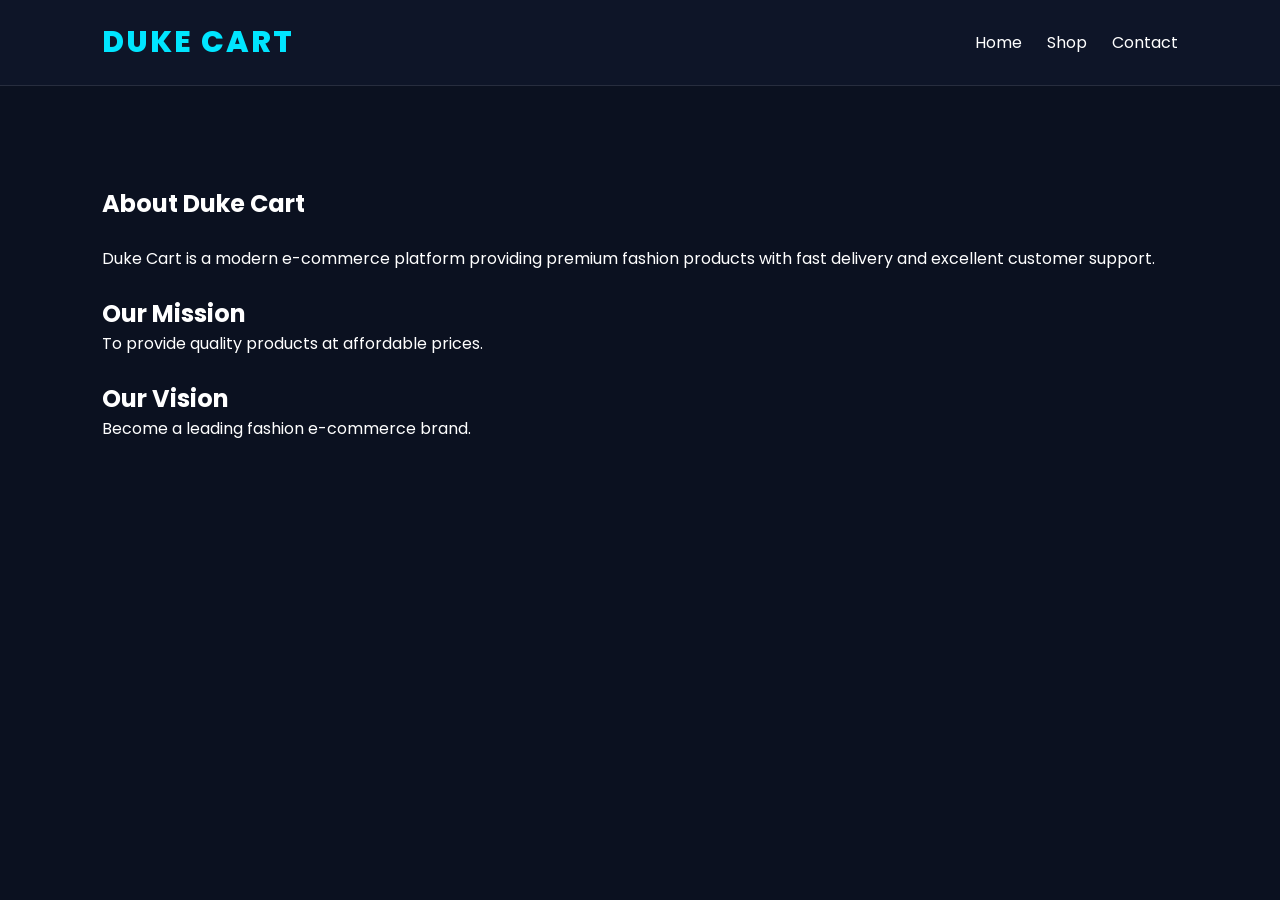
<file: dgine-anim/staitic/about.html>
<!DOCTYPE html>
<html lang="en">

<head>
    <meta charset="UTF-8">
    <meta name="viewport" content="width=device-width, initial-scale=1.0">
    <title>About Us</title>

    <link rel="stylesheet" href="css/style.css">

</head>

<body>

    <header class="navbar">

        <div class="logo">
            DUKE CART
        </div>

        <nav>
            <a href="index.html">Home</a>
            <a href="shop.html">Shop</a>
            <a href="contact.html">Contact</a>
        </nav>

    </header>

    <section style="padding:100px 8%;">

        <h1>About Duke Cart</h1>

        <br>

        <p>

            Duke Cart is a modern e-commerce platform
            providing premium fashion products with
            fast delivery and excellent customer support.

        </p>

        <br>

        <h2>Our Mission</h2>

        <p>

            To provide quality products at affordable prices.

        </p>

        <br>

        <h2>Our Vision</h2>

        <p>

            Become a leading fashion e-commerce brand.

        </p>

    </section>

</body>

</html>
</file>
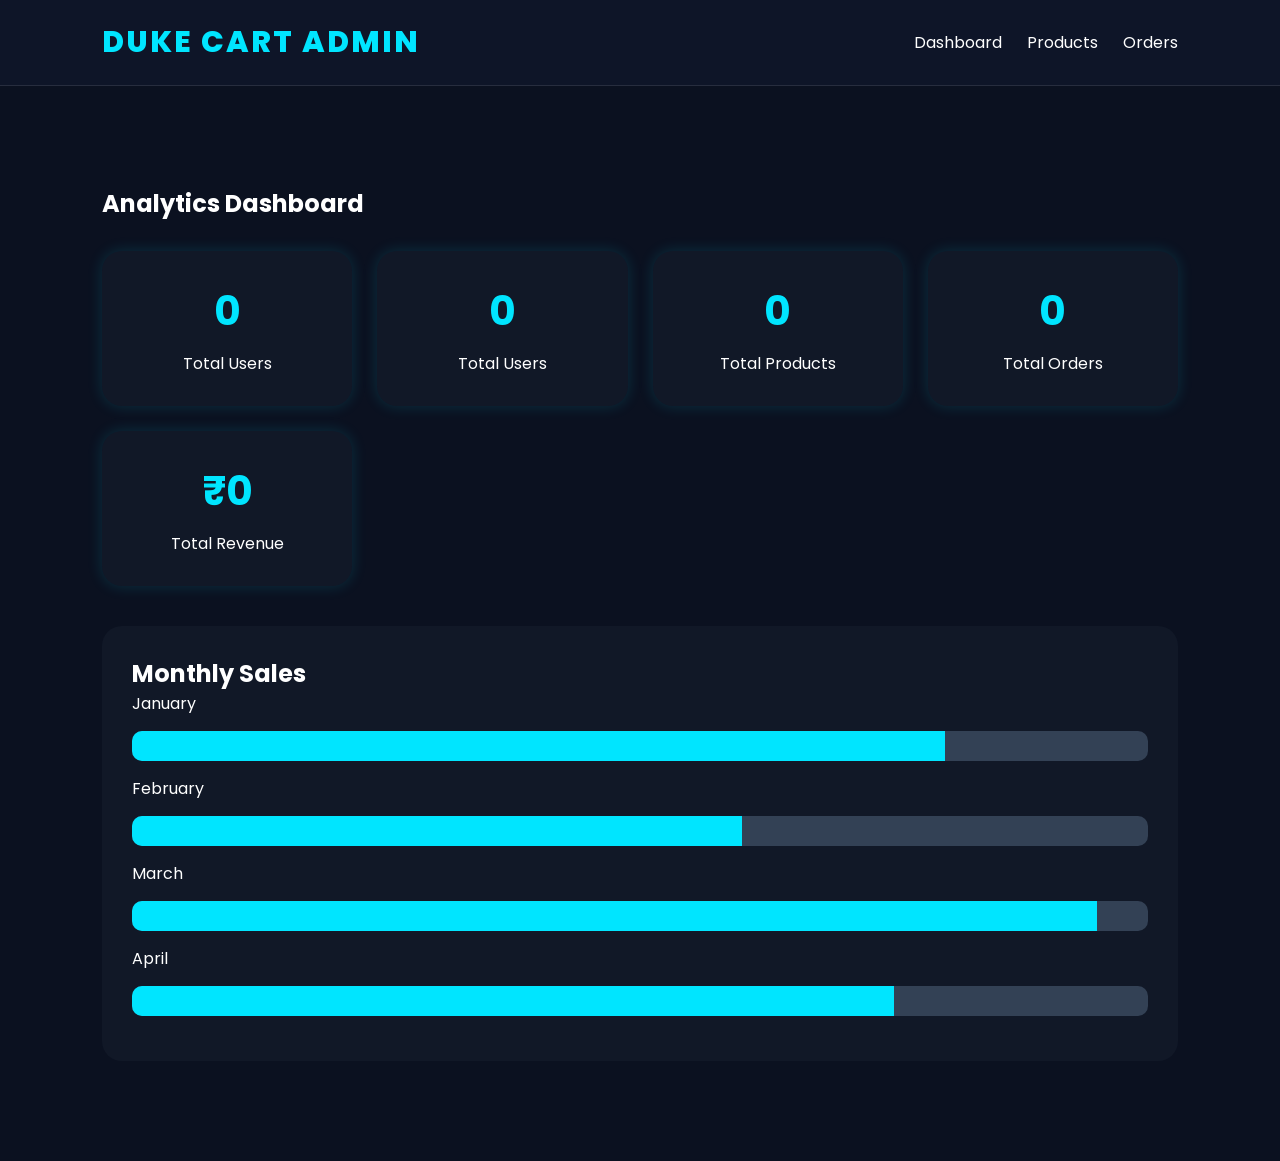
<file: dgine-anim/staitic/admin-analytics.html>
<!DOCTYPE html>
<html lang="en">

<head>
    <meta charset="UTF-8">
    <meta name="viewport" content="width=device-width, initial-scale=1.0">
    <title>Admin Analytics Dashboard</title>

    <link rel="stylesheet" href="css/style.css">

    <style>
        .dashboard {
            padding: 100px 8%;
        }

        .analytics-grid {
            display: grid;
            grid-template-columns: repeat(auto-fit, minmax(250px, 1fr));
            gap: 25px;
            margin-top: 30px;
        }

        .analytics-card {
            background: #111827;
            padding: 30px;
            border-radius: 20px;
            text-align: center;
            box-shadow: 0 0 15px rgba(0, 229, 255, .15);
            transition: .4s;
        }

        .analytics-card:hover {
            transform: translateY(-10px);
        }

        .analytics-card h2 {
            font-size: 40px;
            color: #00e5ff;
            margin-bottom: 10px;
        }

        .chart-box {
            background: #111827;
            padding: 30px;
            border-radius: 20px;
            margin-top: 40px;
        }

        .bar {
            height: 30px;
            margin: 15px 0;
            background: #334155;
            border-radius: 10px;
            overflow: hidden;
        }

        .fill {
            height: 100%;
            background: #00e5ff;
        }
    </style>

</head>

<body>

    <header class="navbar">

        <div class="logo">
            DUKE CART ADMIN
        </div>

        <nav>
            <a href="admin.html">Dashboard</a>
            <a href="admin-products.html">Products</a>
            <a href="orders.html">Orders</a>
        </nav>

    </header>

    <section class="dashboard">

        <h1>Analytics Dashboard</h1>

        <div class="analytics-grid">

            <div class="analytics-card">
                <h2 id="users">0</h2>
                <p>Total Users</p>
            </div>

            <div class="analytics-card">
                <h2 id="totalUsers">0</h2>
                <p>Total Users</p>
            </div>

            <div class="analytics-card">
                <h2 id="totalProducts">0</h2>
                <p>Total Products</p>
            </div>

            <div class="analytics-card">
                <h2 id="totalOrders">0</h2>
                <p>Total Orders</p>
            </div>

            <div class="analytics-card">
                <h2 id="totalRevenue">₹0</h2>
                <p>Total Revenue</p>
            </div>

        </div>

        <div class="chart-box">

            <h2>Monthly Sales</h2>

            <p>January</p>
            <div class="bar">
                <div class="fill" style="width:80%"></div>
            </div>

            <p>February</p>
            <div class="bar">
                <div class="fill" style="width:60%"></div>
            </div>

            <p>March</p>
            <div class="bar">
                <div class="fill" style="width:95%"></div>
            </div>

            <p>April</p>
            <div class="bar">
                <div class="fill" style="width:75%"></div>
            </div>

        </div>

    </section>

    <script>

        function animate(id, target) {

            let count = 0;

            let element =
                document.getElementById(id);

            let timer = setInterval(() => {

                count += Math.ceil(target / 100);

                if (count >= target) {

                    count = target;
                    clearInterval(timer);

                }

                element.innerHTML = count;

            }, 20);

        }

        animate("users", 1200);
        animate("orders", 450);
        animate("sales", 980);
        animate("revenue", 540000);



        import { db } from "./firebase.js";

        import {
            collection,
            getDocs
        }
            from "https://www.gstatic.com/firebasejs/10.12.2/firebase-firestore.js";

        async function loadAnalytics() {

            /* Products */

            const productsSnapshot =
                await getDocs(
                    collection(db, "products")
                );

            document.getElementById(
                "totalProducts"
            ).innerHTML =
                productsSnapshot.size;

            /* Orders */

            const ordersSnapshot =
                await getDocs(
                    collection(db, "orders")
                );

            document.getElementById(
                "totalOrders"
            ).innerHTML =
                ordersSnapshot.size;

            /* Revenue */

            let revenue = 0;

            ordersSnapshot.forEach(doc => {

                const order = doc.data();

                revenue +=
                    order.total || 0;

            });

            document.getElementById(
                "totalRevenue"
            ).innerHTML =
                "₹" + revenue;

            /* Users */

            const usersSnapshot =
                await getDocs(
                    collection(db, "users")
                );

            document.getElementById(
                "totalUsers"
            ).innerHTML =
                usersSnapshot.size;

        }

        loadAnalytics();


    </script>

</body>

</html>
</file>
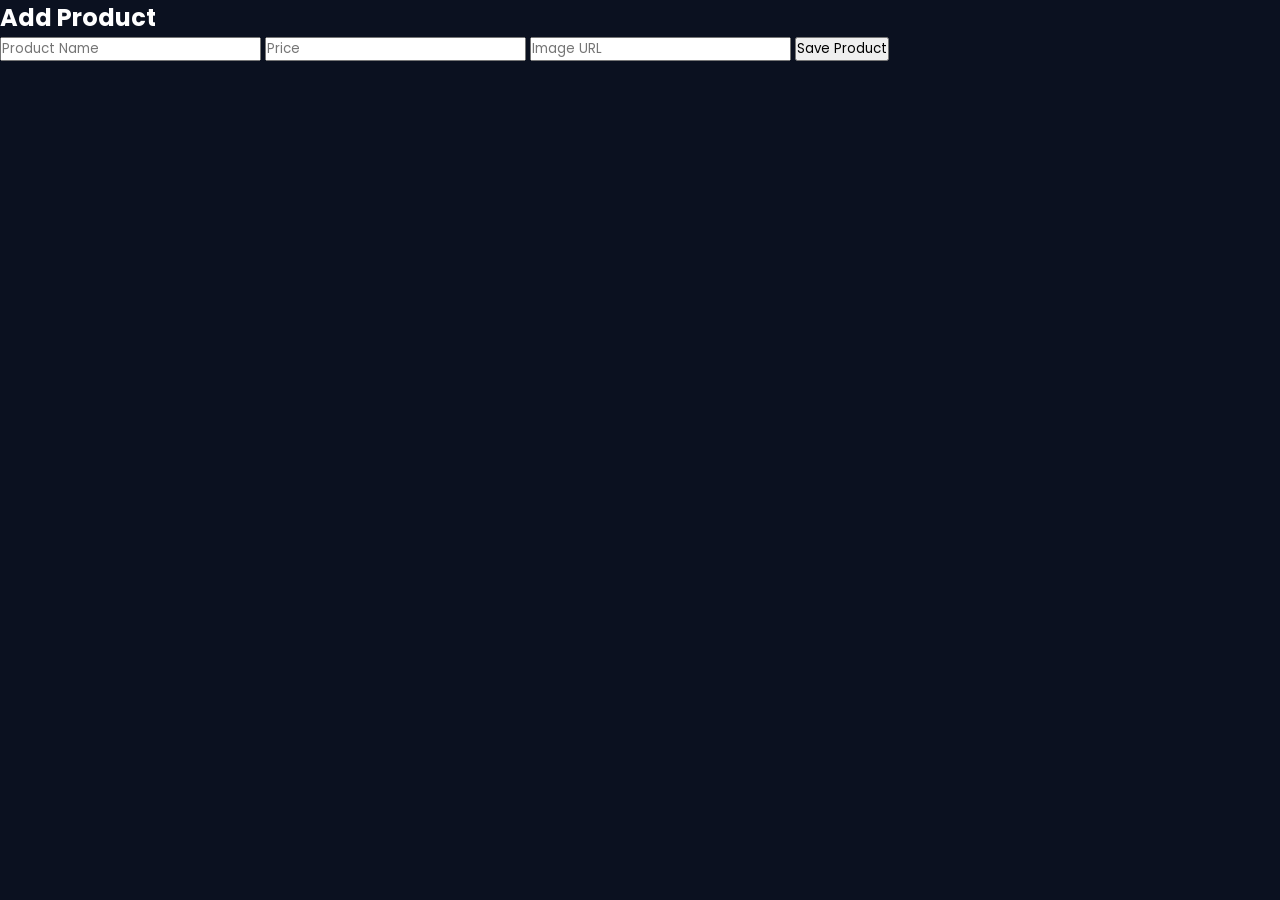
<file: dgine-anim/staitic/admin-products.html>
<!DOCTYPE html>
<html lang="en">

<head>
    <meta charset="UTF-8">
    <meta name="viewport" content="width=device-width, initial-scale=1.0">
    <title>Admin Product Upload</title>

    <link rel="stylesheet" href="css/style.css">
</head>

<body>

    <section class="contact">

        <div class="contact-form">

            <h2>Add Product</h2>

            <input type="text" id="productName" placeholder="Product Name">

            <input type="number" id="productPrice" placeholder="Price">

            <input type="text" id="productImage" placeholder="Image URL">

            <button onclick="saveProduct()">
                Save Product
            </button>

        </div>

    </section>

    <script src="./css/admin.js"></script>

</body>

</html>
</file>
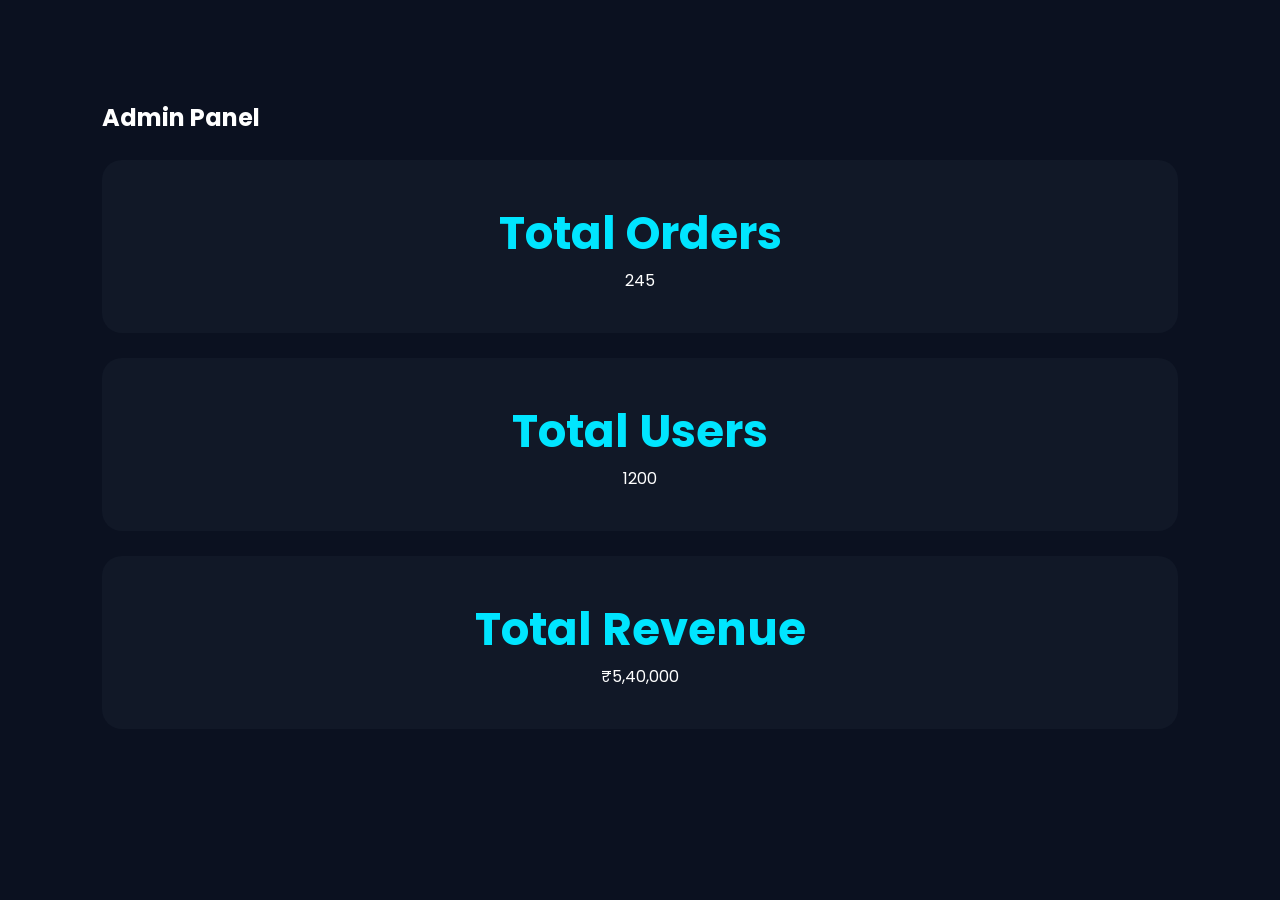
<file: dgine-anim/staitic/admin.html>
<!DOCTYPE html>
<html>

<head>

    <title>Admin Dashboard</title>

    <link rel="stylesheet" href="css/style.css">

</head>

<body>

    <section style="padding:100px 8%;">

        <h1>Admin Panel</h1>

        <br>

        <div class="counter-box">

            <h2>Total Orders</h2>

            <p>245</p>

        </div>

        <br>

        <div class="counter-box">

            <h2>Total Users</h2>

            <p>1200</p>

        </div>

        <br>

        <div class="counter-box">

            <h2>Total Revenue</h2>

            <p>₹5,40,000</p>

        </div>

    </section>

</body>

</html>
</file>
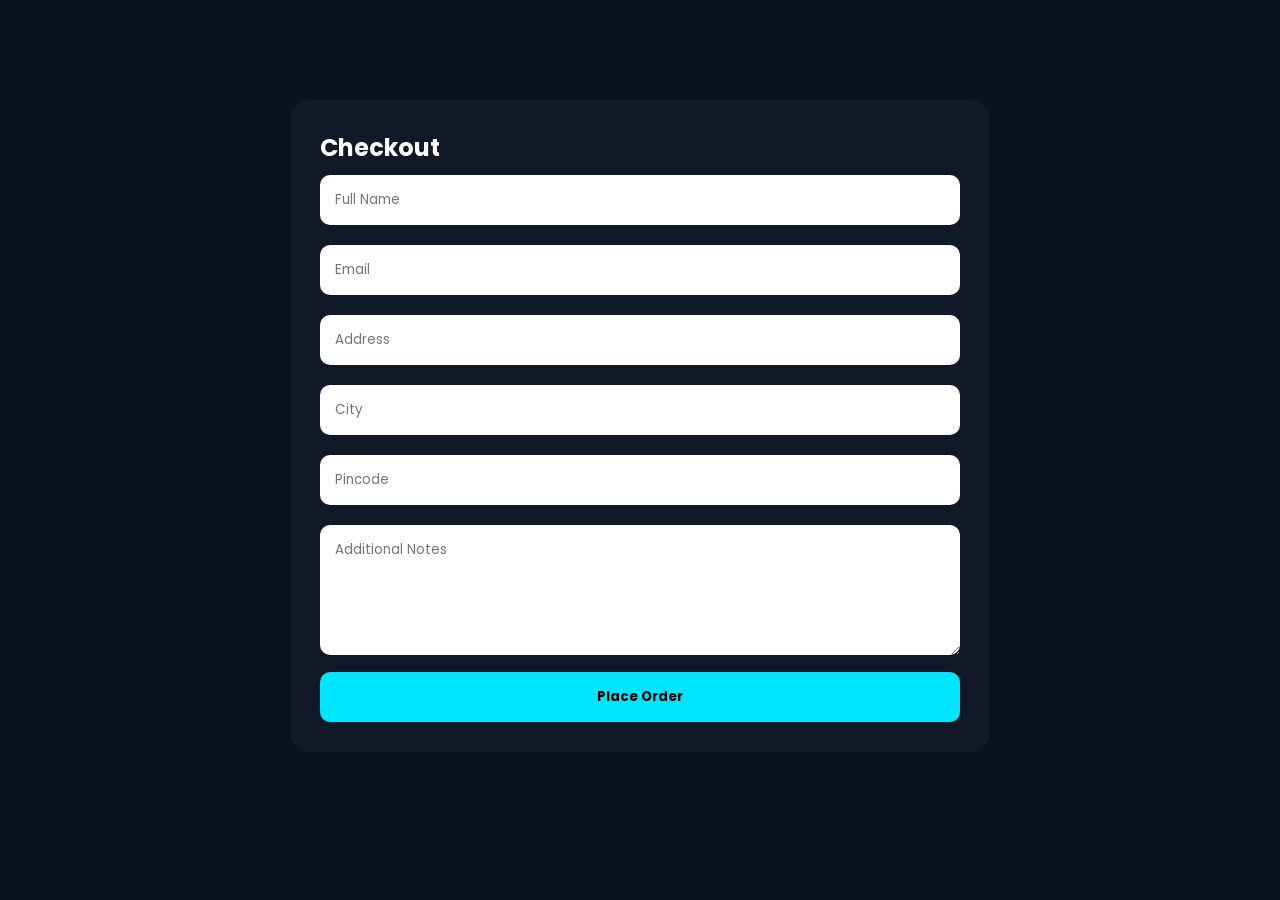
<file: dgine-anim/staitic/checkout.html>
<!DOCTYPE html>
<html lang="en">

<head>
    <meta charset="UTF-8">
    <meta name="viewport" content="width=device-width, initial-scale=1.0">
    <title>Checkout</title>

    <link rel="stylesheet" href="css/style.css">

    <style>
        .checkout {
            padding: 100px 8%;
        }

        .checkout-form {
            max-width: 700px;
            margin: auto;
            background: #111827;
            padding: 30px;
            border-radius: 20px;
        }

        .checkout-form input,
        .checkout-form textarea {
            width: 100%;
            padding: 15px;
            margin: 10px 0;
            border: none;
            border-radius: 10px;
        }

        .checkout-form button {
            width: 100%;
            padding: 15px;
            border: none;
            background: #00e5ff;
            border-radius: 10px;
            font-weight: bold;
            cursor: pointer;
        }
    </style>

</head>

<body>

    <section class="checkout">

        <div class="checkout-form">

            <h2>Checkout</h2>

            <input type="text" placeholder="Full Name">

            <input type="email" placeholder="Email">

            <input type="text" placeholder="Address">

            <input type="text" placeholder="City">

            <input type="text" placeholder="Pincode">

            <textarea rows="5" placeholder="Additional Notes"></textarea>

            <button>
                Place Order
            </button>

        </div>

    </section>

</body>

</html>
</file>
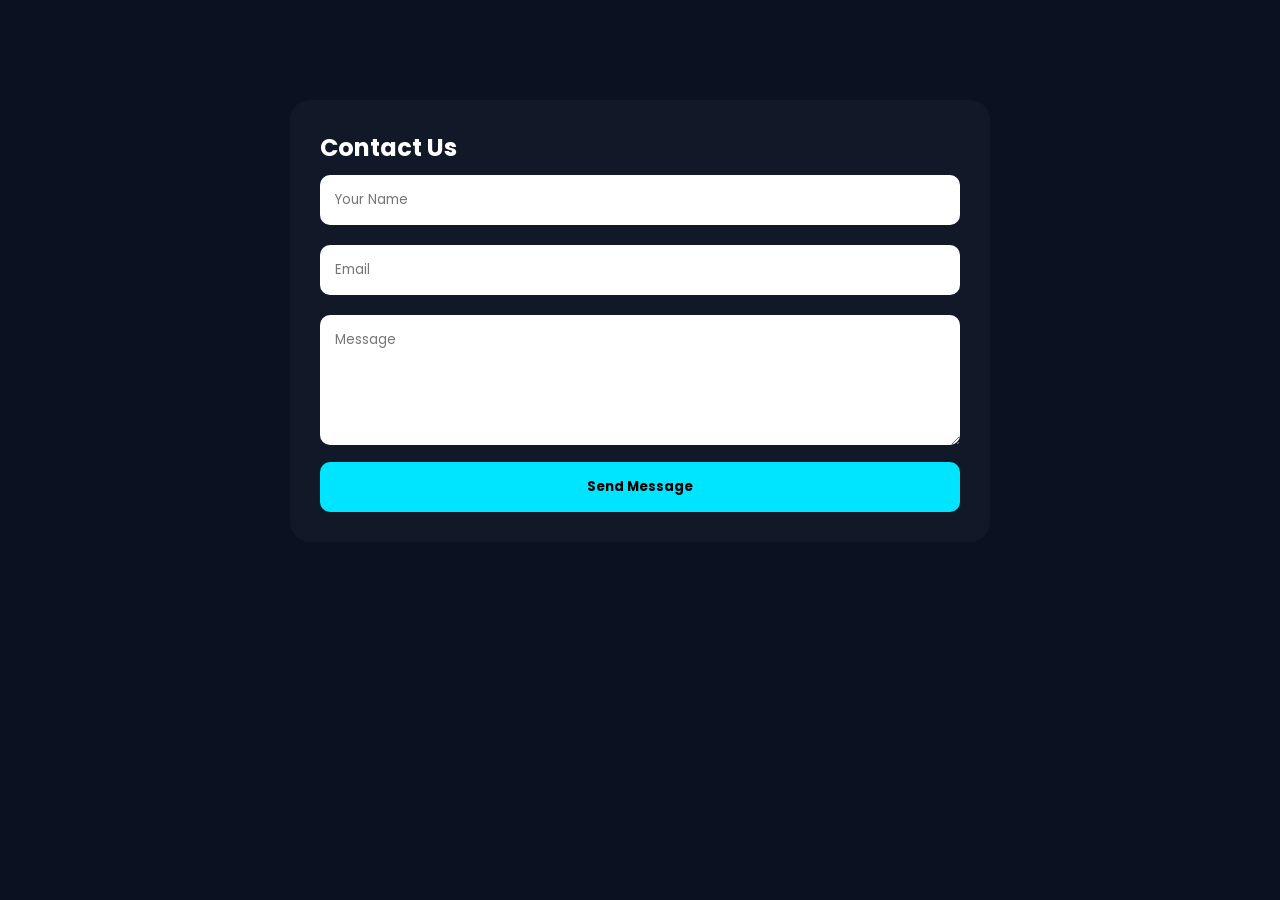
<file: dgine-anim/staitic/contact.html>
<!DOCTYPE html>
<html lang="en">

<head>
    <meta charset="UTF-8">
    <meta name="viewport" content="width=device-width, initial-scale=1.0">
    <title>Contact Us</title>

    <link rel="stylesheet" href="css/style.css">

    <style>
        .contact {
            padding: 100px 8%;
        }

        .contact-form {
            max-width: 700px;
            margin: auto;
            background: #111827;
            padding: 30px;
            border-radius: 20px;
        }

        .contact-form input,
        .contact-form textarea {
            width: 100%;
            padding: 15px;
            margin: 10px 0;
            border: none;
            border-radius: 10px;
        }

        .contact-form button {
            width: 100%;
            padding: 15px;
            background: #00e5ff;
            border: none;
            border-radius: 10px;
            cursor: pointer;
            font-weight: bold;
        }
    </style>

</head>

<body>

    <section class="contact">

        <div class="contact-form">

            <h2>Contact Us</h2>

            <input type="text" placeholder="Your Name">

            <input type="email" placeholder="Email">

            <textarea rows="5" placeholder="Message"></textarea>

            <button>
                Send Message
            </button>

        </div>

    </section>

</body>

</html>
</file>
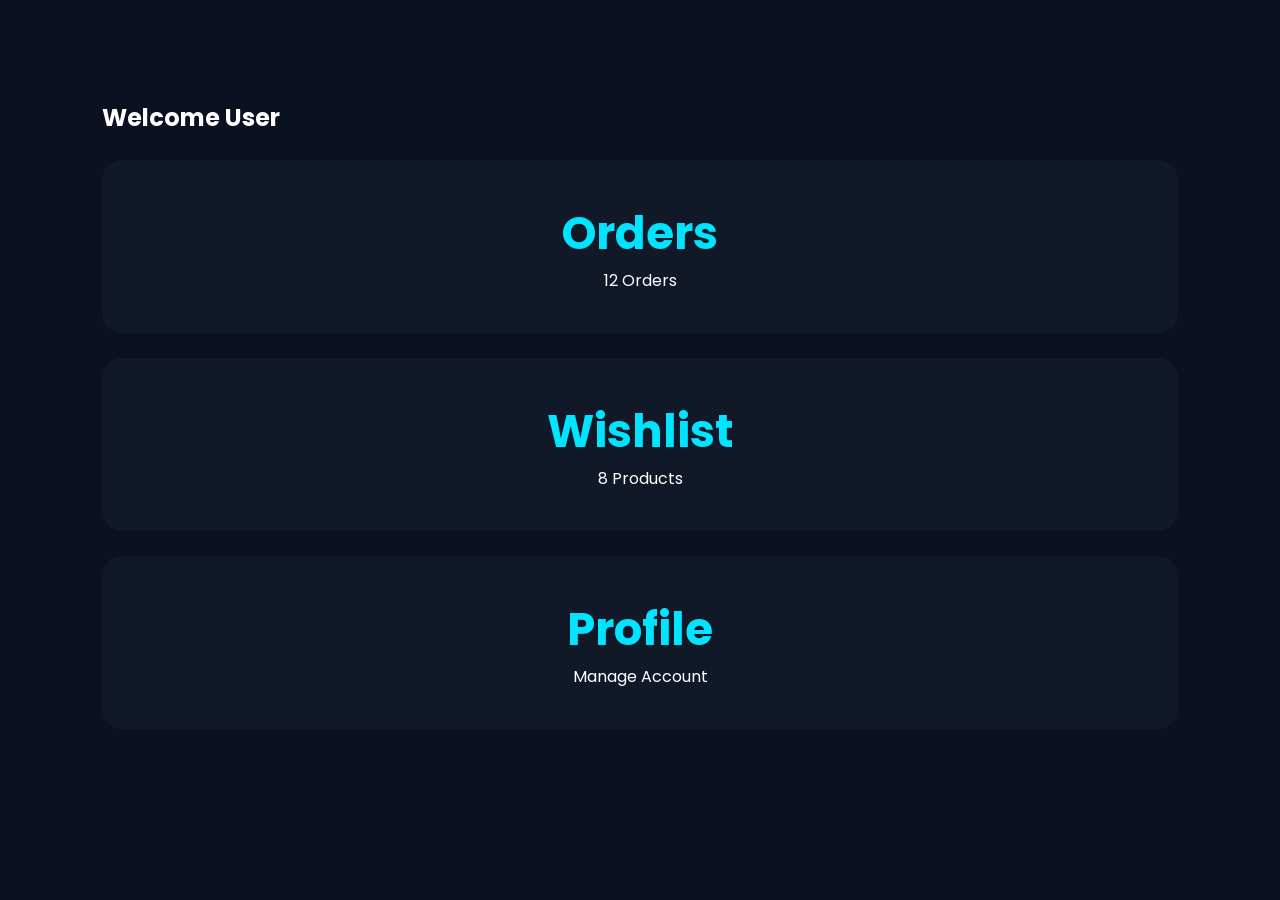
<file: dgine-anim/staitic/dashboard.html>
<!DOCTYPE html>
<html>

<head>

    <title>User Dashboard</title>

    <link rel="stylesheet" href="css/style.css">

</head>

<body>

    <section style="padding:100px 8%;">

        <h1>Welcome User</h1>

        <br>

        <div class="counter-box">

            <h2>Orders</h2>

            <p>12 Orders</p>

        </div>

        <br>

        <div class="counter-box">

            <h2>Wishlist</h2>

            <p>8 Products</p>

        </div>

        <br>

        <div class="counter-box">

            <h2>Profile</h2>

            <p>Manage Account</p>

        </div>

    </section>

</body>

</html>
</file>
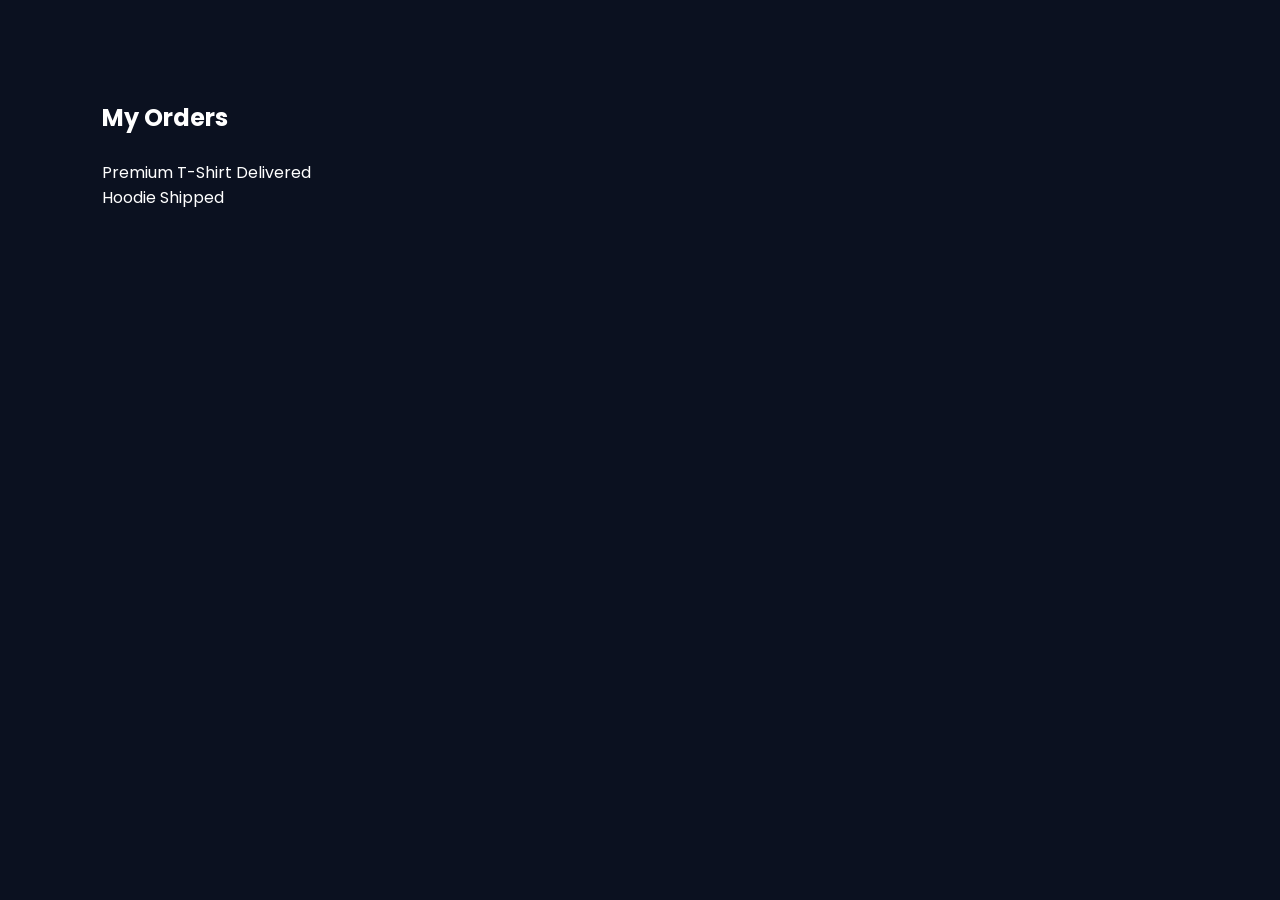
<file: dgine-anim/staitic/orders.html>
<!DOCTYPE html>
<html>

<head>

    <title>Order History</title>

    <link rel="stylesheet" href="css/style.css">

</head>

<body>

    <section style="padding:100px 8%;">

        <h1>My Orders</h1>

        <br>

        <div class="cart-box">

            <div class="cart-item">

                <span>Premium T-Shirt</span>

                <span>Delivered</span>

            </div>

            <div class="cart-item">

                <span>Hoodie</span>

                <span>Shipped</span>

            </div>

        </div>

    </section>

</body>

</html>
</file>
<file: dgine-anim/staitic/css/style.css>
/* Google Font */
@import url('https://fonts.googleapis.com/css2?family=Poppins:wght@300;400;500;600;700;800&display=swap');

*{
    margin:0;
    padding:0;
    box-sizing:border-box;
    font-family:'Poppins',sans-serif;
}

html{
    scroll-behavior:smooth;
}

body{
    background:#0b1120;
    color:#fff;
    overflow-x:hidden;
}

/* Navbar */

.navbar{
    position:sticky;
    top:0;
    z-index:1000;
    display:flex;
    justify-content:space-between;
    align-items:center;
    padding:20px 8%;
    background:rgba(15,23,42,.95);
    backdrop-filter:blur(10px);
    border-bottom:1px solid rgba(255,255,255,.1);
}

.logo{
    font-size:30px;
    font-weight:800;
    color:#00e5ff;
    letter-spacing:2px;
}

nav{
    display:flex;
    gap:25px;
}

nav a{
    text-decoration:none;
    color:#fff;
    transition:.4s;
    position:relative;
}

nav a:hover{
    color:#00e5ff;
}

nav a::after{
    content:'';
    position:absolute;
    width:0;
    height:2px;
    left:0;
    bottom:-5px;
    background:#00e5ff;
    transition:.4s;
}

nav a:hover::after{
    width:100%;
}

/* Hero */

.hero{
    min-height:100vh;
    display:flex;
    justify-content:center;
    align-items:center;
    text-align:center;
    padding:40px;
    background:
    linear-gradient(rgba(0,0,0,.5),rgba(0,0,0,.5)),
    url("https://images.unsplash.com/photo-1441986300917-64674bd600d8?w=1600");
    background-size:cover;
    background-position:center;
}

.hero-content{
    max-width:800px;
    padding:40px;
    border-radius:25px;
    backdrop-filter:blur(12px);
    background:rgba(255,255,255,.05);
    box-shadow:0 0 40px rgba(0,229,255,.3);
    transition:.5s;
}

.hero-content:hover{
    transform:translateY(-10px);
}

.hero h1{
    font-size:65px;
    margin-bottom:15px;
}

.hero p{
    font-size:22px;
    margin-bottom:30px;
}

.btn{
    display:inline-block;
    padding:15px 35px;
    background:#00e5ff;
    color:#000;
    border-radius:40px;
    text-decoration:none;
    font-weight:600;
    transition:.4s;
}

.btn:hover{
    transform:scale(1.05);
}

/* Products */

.products{
    padding:90px 8%;
}

.products h2{
    text-align:center;
    font-size:40px;
    margin-bottom:50px;
}

.product-grid{
    display:grid;
    grid-template-columns:repeat(auto-fit,minmax(280px,1fr));
    gap:30px;
}

.product-card{
    background:#111827;
    border-radius:20px;
    overflow:hidden;
    transition:.5s;
    box-shadow:0 0 15px rgba(0,229,255,.15);
}

.product-card:hover{
    transform:translateY(-12px);
}

.product-card img{
    width:100%;
    height:300px;
    object-fit:cover;
}

.product-card h3{
    padding:15px;
}

.product-card p{
    padding:0 15px 15px;
    color:#00e5ff;
    font-size:20px;
}

.product-card button{
    margin:15px;
    width:calc(100% - 30px);
    padding:12px;
    border:none;
    border-radius:10px;
    cursor:pointer;
    background:#00e5ff;
    font-weight:600;
}

/* Counter */

.counter-section{
    display:grid;
    grid-template-columns:repeat(auto-fit,minmax(220px,1fr));
    gap:20px;
    padding:80px 8%;
}

.counter-box{
    background:#111827;
    padding:40px;
    border-radius:20px;
    text-align:center;
}

.counter-box h2{
    color:#00e5ff;
    font-size:45px;
}

/* CEO */

.ceo-section{
    padding:90px 8%;
    text-align:center;
}

.ceo-section h2{
    font-size:40px;
    margin-bottom:40px;
}

.ceo-card{
    max-width:350px;
    margin:auto;
    background:#111827;
    padding:25px;
    border-radius:20px;
}

.ceo-card img{
    width:100%;
    border-radius:20px;
}

.ceo-card h3{
    margin-top:15px;
}

/* Reviews */

.testimonials{
    padding:90px 8%;
}

.testimonials h2{
    text-align:center;
    margin-bottom:40px;
    font-size:40px;
}

.review-container{
    display:grid;
    grid-template-columns:repeat(auto-fit,minmax(250px,1fr));
    gap:25px;
}

.review{
    background:#111827;
    padding:25px;
    border-radius:15px;
}

/* Newsletter */

.newsletter{
    padding:90px 8%;
    text-align:center;
}

.newsletter h2{
    margin-bottom:25px;
}

.newsletter input{
    width:350px;
    max-width:90%;
    padding:15px;
    border:none;
    border-radius:10px;
}

.newsletter button{
    padding:15px 25px;
    border:none;
    border-radius:10px;
    background:#00e5ff;
    margin-left:10px;
    cursor:pointer;
}

/* Social */

.social{
    padding:80px 8%;
    text-align:center;
}

.social-icons{
    margin-top:20px;
}

.social-icons a{
    color:#fff;
    font-size:35px;
    margin:0 15px;
    transition:.4s;
}

.social-icons a:hover{
    color:#00e5ff;
}

/* Footer */

footer{
    background:#020617;
    padding:50px 8%;
}

.footer-content{
    display:grid;
    grid-template-columns:repeat(auto-fit,minmax(250px,1fr));
    gap:25px;
}

.footer-content h3{
    margin-bottom:10px;
}

.footer-content p{
    margin:8px 0;
}

footer hr{
    margin:30px 0;
    border-color:#334155;
}

.copyright{
    text-align:center;
}

/* Mobile */

@media(max-width:768px){

    .navbar{
        flex-direction:column;
        gap:15px;
    }

    nav{
        flex-wrap:wrap;
        justify-content:center;
    }

    .hero h1{
        font-size:38px;
    }

    .hero p{
        font-size:18px;
    }

    .newsletter button{
        margin-top:10px;
        margin-left:0;
    }

}
.search-box{
width:100%;
padding:15px;
margin-bottom:30px;
border:none;
border-radius:10px;
font-size:16px;
}
.light-mode{
background:white;
color:black;
}
.menu-btn{
display:none;
font-size:30px;
cursor:pointer;
}

@media(max-width:768px){

.menu-btn{
display:block;
}

nav{
display:none;
flex-direction:column;
width:100%;
}

nav.active{
display:flex;
}

}
.wish-btn{
width:100%;
padding:12px;
margin-bottom:10px;
border:none;
border-radius:10px;
cursor:pointer;
background:#ef4444;
color:white;
font-weight:600;
}
#loader{
position:fixed;
width:100%;
height:100%;
background:#0b1120;
display:flex;
justify-content:center;
align-items:center;
z-index:99999;
}

.spinner{
width:60px;
height:60px;
border:6px solid #fff;
border-top:6px solid #00e5ff;
border-radius:50%;
animation:spin 1s linear infinite;
}

@keyframes spin{
100%{
transform:rotate(360deg);
}
}
</file>
